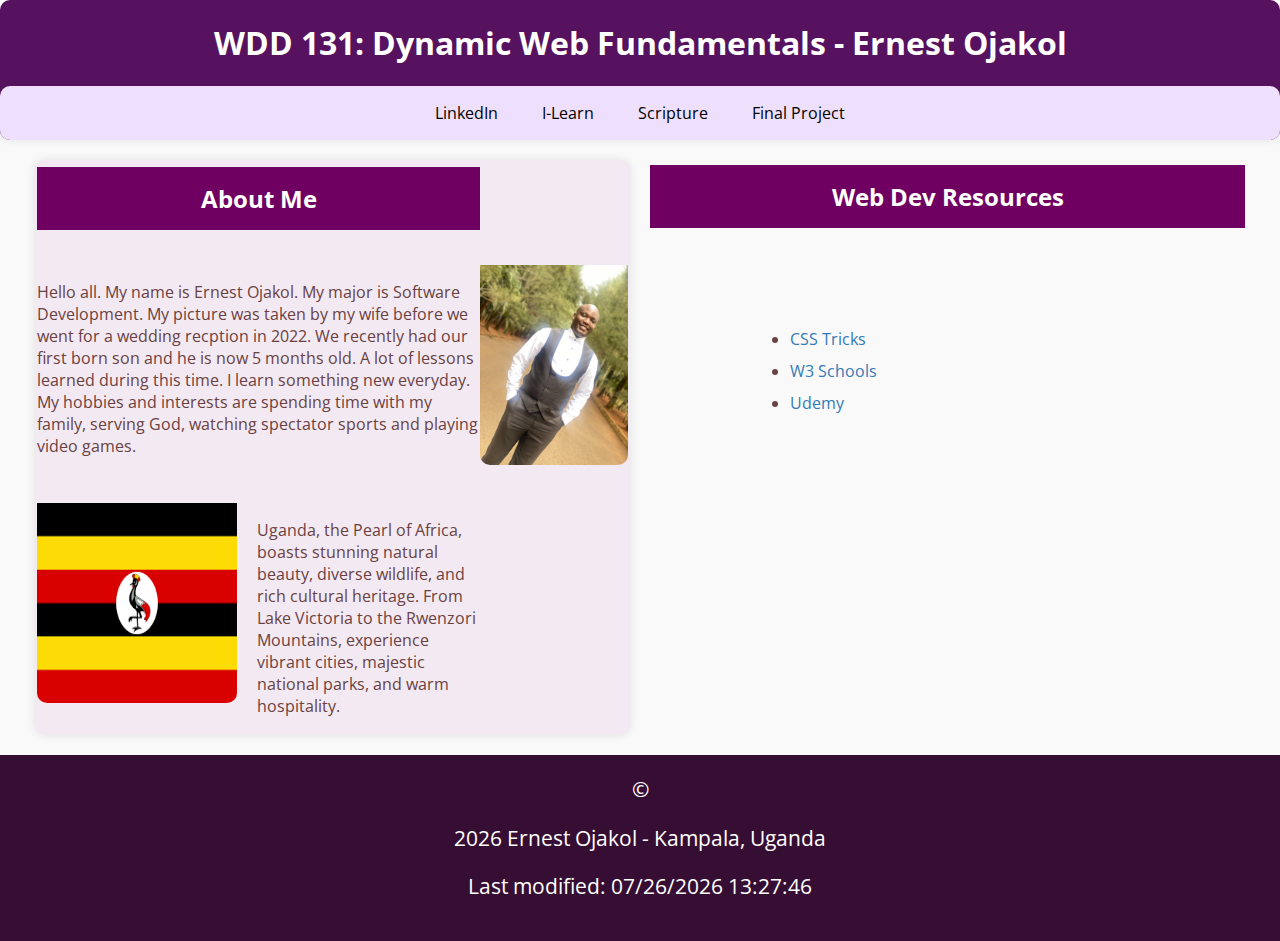
<file: index.html>
<!DOCTYPE html>
<html lang="en">

<head>
    <meta charset="utf-8">
    <meta name="viewport" content="width=device-width,initial-scale=1.0">
    <title>WDD 131 - Dynamic Web Fundamentals - Ernest Ojakol</title>
    <meta name="description" content="WDD 131 - Dynamic Web Fundamentals - Ernest Ojakol - Home Page">
    <meta name="author" content="Ernest Ojakol">
    <link rel="stylesheet" href="styles/base.css">
    <link href="https://fonts.googleapis.com/css2?family=Open+Sans:ital,wght@0,300..800;1,300..800&display=swap"
        rel="stylesheet">
    <script defer src="scripts/getdates.js"></script>
</head>

<body>
    <header>
        <h1>WDD 131: Dynamic Web Fundamentals - Ernest Ojakol</h1>
        <nav>
            <a href="https://www.linkedin.com/in/ernest-ojakol/" target="_blank">LinkedIn</a>
            <a href="https://byui.instructure.com/" target="_blank">I-Learn</a>
            <a href="https://www.churchofjesuschrist.org/study/scriptures/bofm/moro/10?lang=eng&id=p5#p5"
                target="_blank">Scripture</a>
            <a href="#" target="_blank">Final Project</a>
        </nav>
    </header>
    <main>
        <section class="card">
            <h2>About Me</h2>
            <p>Hello all. My name is Ernest Ojakol. My major is Software Development. My picture was taken by my wife
                before we went for a wedding recption in 2022. We recently had our first born son and he is now 5 months
                old. A lot of lessons learned during this time. I learn something new everyday. My hobbies and interests
                are spending time with my family, serving God, watching spectator sports and playing video games.</p>
            <img src="images/ernest.jpeg" alt="Ernest Ojakol">
            <div class="uganda">
                <img src="images/flag.png" alt="Uganda flag">
                <p>Uganda, the Pearl of Africa, boasts stunning natural beauty, diverse wildlife, and rich cultural
                    heritage. From Lake
                    Victoria to the Rwenzori Mountains, experience vibrant cities, majestic national parks, and warm
                    hospitality.</p>
            </div>
        </section>
        <section class="resources">
            <h2>Web Dev Resources</h2>
            <ul>
                <li><a href="https://css-tricks.com/" target="_blank">CSS Tricks</a></li>
                <li><a href="https://www.w3schools.com/" target="_blank">W3 Schools</a></li>
                <li><a href="https://www.udemy.com/courses/development/web-development/" target="_blank">Udemy</a>
                </li>
            </ul>
            <!-- </div> -->
        </section>
    </main>
    <footer>
        &copy;<p></p>
        <p></p>
    </footer>
</body>

</html>
</file>
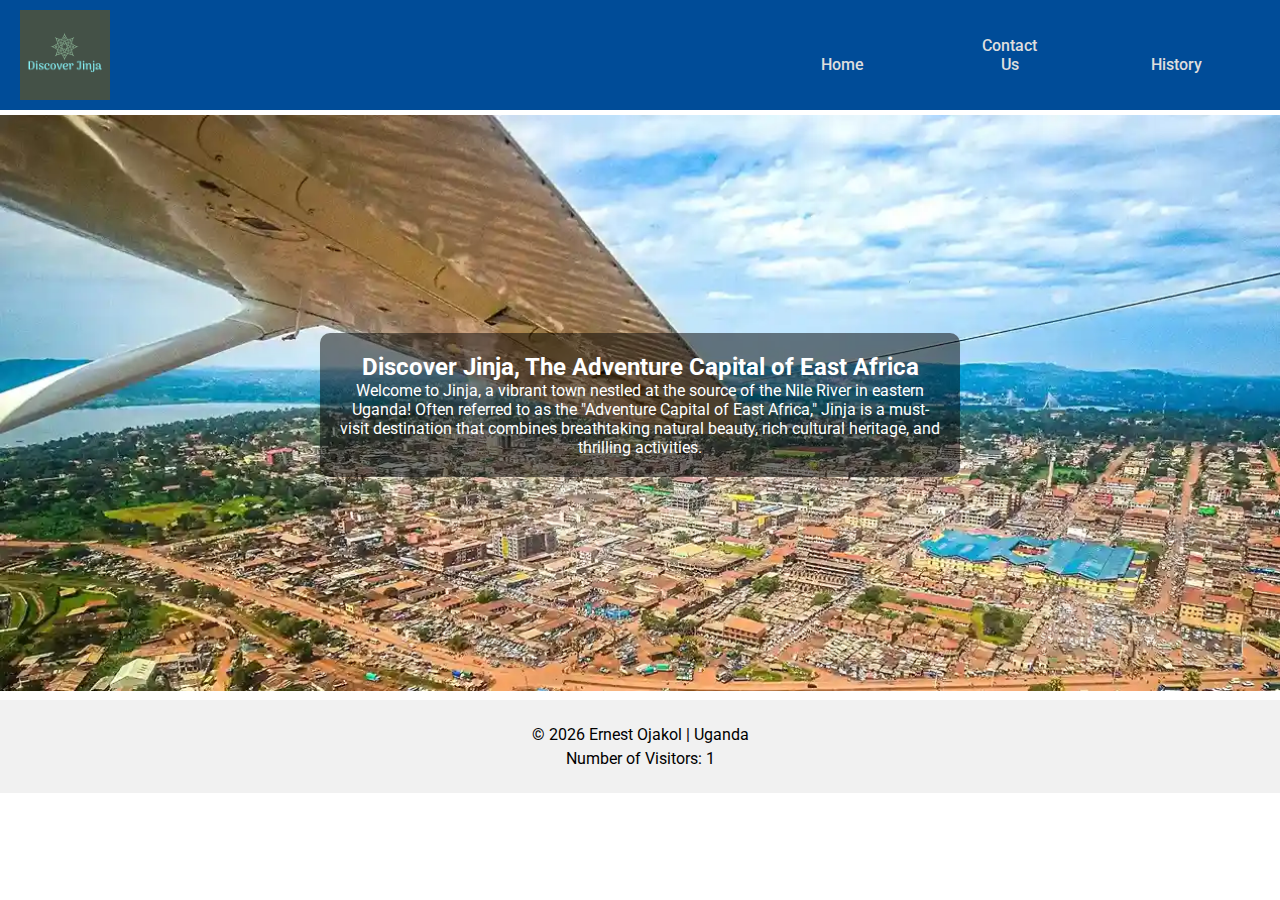
<file: project/index.html>
<!DOCTYPE html>
<html lang="en">

<head>
    <meta charset="utf-8">
    <meta name="viewport" content="width=device-width,initial-scale=1.0">
    <title>Discover Jinja</title>
    <meta name="description" content="Discover Jinja">
    <meta name="author" content="Ernest Ojakol">
    <link rel="stylesheet" href="styles/jinja.css">
    <link rel="stylesheet" href="styles/jinja-large.css">
    <link rel="preconnect" href="https://fonts.googleapis.com">
    <link rel="preconnect" href="https://fonts.gstatic.com" crossorigin>
    <link
        href="https://fonts.googleapis.com/css2?family=Roboto:ital,wght@0,100;0,300;0,400;0,500;0,700;0,900;1,100;1,300;1,400;1,500;1,700;1,900&display=swap"
        rel="stylesheet">
    <script defer src="scripts/jinja.js"></script>
</head>

<body>
    <header>
        <img src="images/logo.png" alt="Discover Jinja">
        <button type="button" id="menu" name="menubutton" class="hamburger">
        </button>
        <nav class="navigation">
            <a href="index.html">Home</a>
            <a href="contact.html">Contact Us</a>
            <a href="history.html">History</a>
        </nav>
    </header>
    <main>
        <div class="hero">
            <picture>
                <source media="(min-width: 1000px)" srcset="images/jinja.webp">
                <source media="(min-width: 500px)" srcset="images/jinja-small.webp">
                <img src="images/jinja.webp" alt="Jinja, Uganda" width="500" height="250" loading="lazy">
            </picture>
            <div class="hero-text">
                <h2>Discover Jinja, The Adventure Capital of East Africa</h2>
                <p>Welcome to Jinja, a vibrant town nestled at the source of the Nile River in eastern Uganda! Often
                    referred to as the
                    "Adventure Capital of East Africa," Jinja is a must-visit destination that combines breathtaking
                    natural
                    beauty, rich
                    cultural heritage, and thrilling activities.</p>
            </div>
        </div>
    </main>
    <footer>
        <p>&copy; <span id="currentYear"></span> Ernest Ojakol | Uganda</p>
        <p>Number of Visitors: <span id="visitorCount"></span></p>
    </footer>
</body>

</html>
</file>
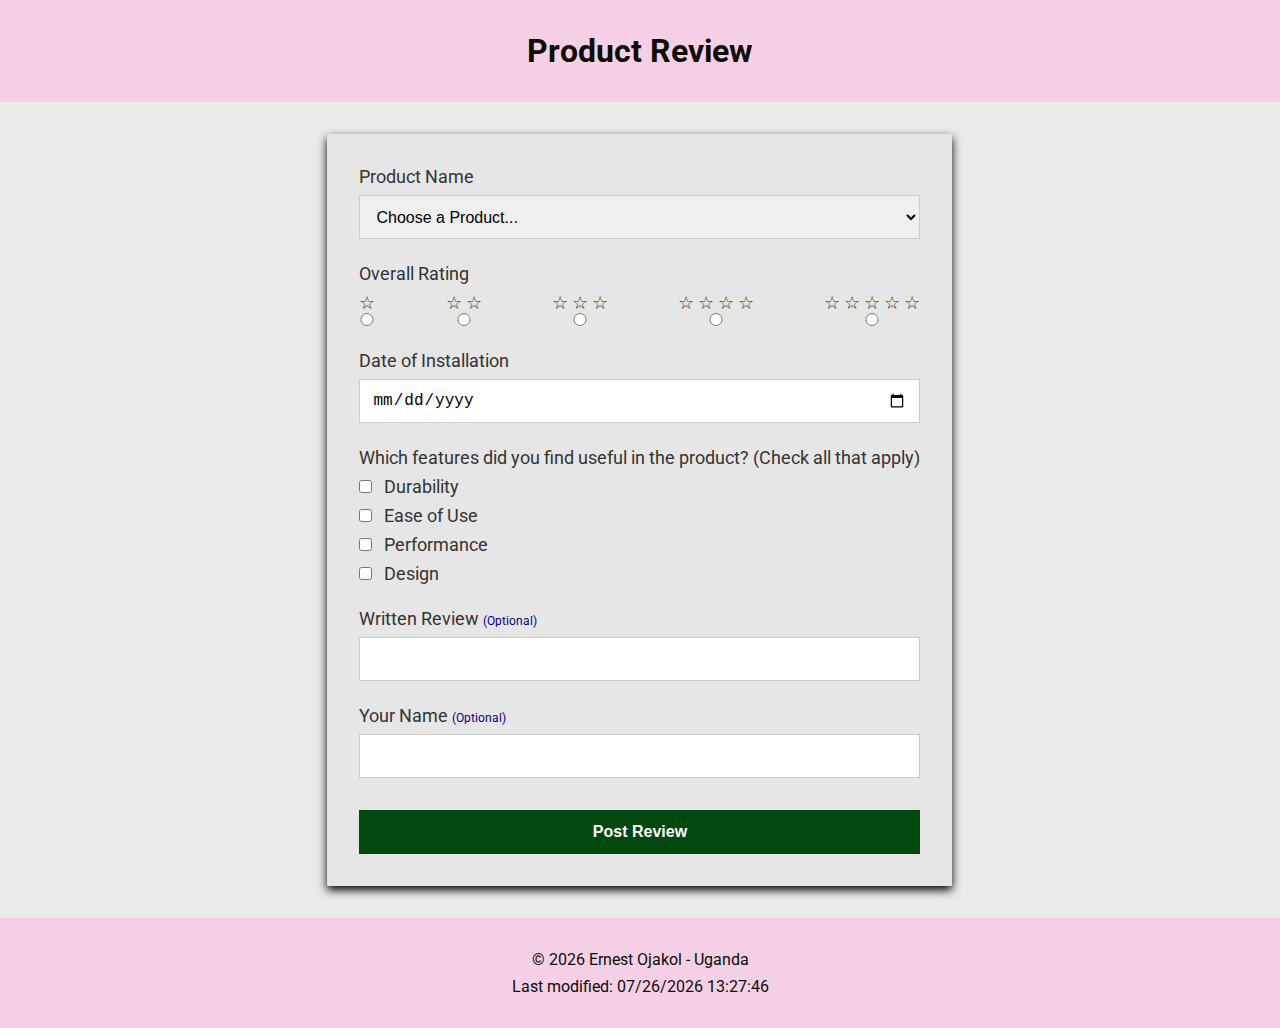
<file: form.html>
<!DOCTYPE html>
<html lang="en">

<head>
    <meta charset="UTF-8">
    <meta name="viewport" content="width=device-width, initial-scale=1.0">
    <meta name="author" content="Ernest Ojakol">
    <meta name="description" content="Contact form">
    <title>Form - WDD 131 - Ernest Ojakol</title>
    <link rel="preconnect" href="https://fonts.googleapis.com">
    <link rel="preconnect" href="https://fonts.gstatic.com" crossorigin>
    <link
        href="https://fonts.googleapis.com/css2?family=Roboto:ital,wght@0,100;0,300;0,400;0,500;0,700;0,900;1,100;1,300;1,400;1,500;1,700;1,900&display=swap"
        rel="stylesheet">
    <link rel="stylesheet" href="styles/form.css">
    <script src="scripts/form.js" defer></script>
</head>

<body>
    <header>
        <h1>Product Review</h1>
    </header>

    <form method="get" action="review.html">
        <div class="product-container">
            <label for="productname">Product Name
                <select name="productname" id="productname">
                    <option value="" disabled selected>Choose a Product...</option>
                </select>
            </label>
        </div>

        <div class="rating-container">
            <h2>Overall Rating</h2>
            <div class="rating">
                <label for="onestar"><input type="radio" name="rating" value="onestar" id="onestar"
                        required>&star;</label>
                <label for="twostar"><input type="radio" name="rating" value="twostar" id="twostar" required>&star;
                    &star;</label>
                <label for="threestar"><input type="radio" name="rating" value="threestar" id="threestar"
                        required>&star; &star;
                    &star;</label>
                <label for="fourstar"><input type="radio" name="rating" value="fourstar" id="fourstar" required>&star;
                    &star;
                    &star; &star;</label>
                <label for="fivestar"><input type="radio" name="rating" value="fivestar" id="fivestar" required>&star;
                    &star;
                    &star; &star; &star;</label>
            </div>
        </div>

        <div class="date-container">
            <label for="date">Date of Installation <input type="date" name="date" id="date" required></label>
        </div>

        <div class="features-container">
            <h2>Which features did you find useful in the product? (Check all that apply)</h2>
            <div class="features">
                <label><input type="checkbox" name="durability" value="yes" id="durability">Durability</label>
                <label><input type="checkbox" name="ease" value="yes" id="ease">Ease of Use</label>
                <label><input type="checkbox" name="performance" value="yes" id="performance">Performance</label>
                <label><input type="checkbox" name="design" value="yes" id="design">Design</label>
            </div>
        </div>

        <div class="written-container">
            <label for="writtenreview">Written Review <span>(Optional)</span> <textarea name="writtenreview"
                    id="writtenreview"></textarea></label>
        </div>

        <div class="name-container">
            <label for="yourname">Your Name <span>(Optional)</span> <input type="text" name="yourname"
                    id="yourname"></label>
        </div>

        <input type="submit" value="Post Review">

    </form>

    <footer>
        <p><span id="currentyear"></span> Ernest Ojakol - Uganda</p>
        <p>Last modified: <span id="lastModified"></span></p>
    </footer>

</body>

</html>
</file>
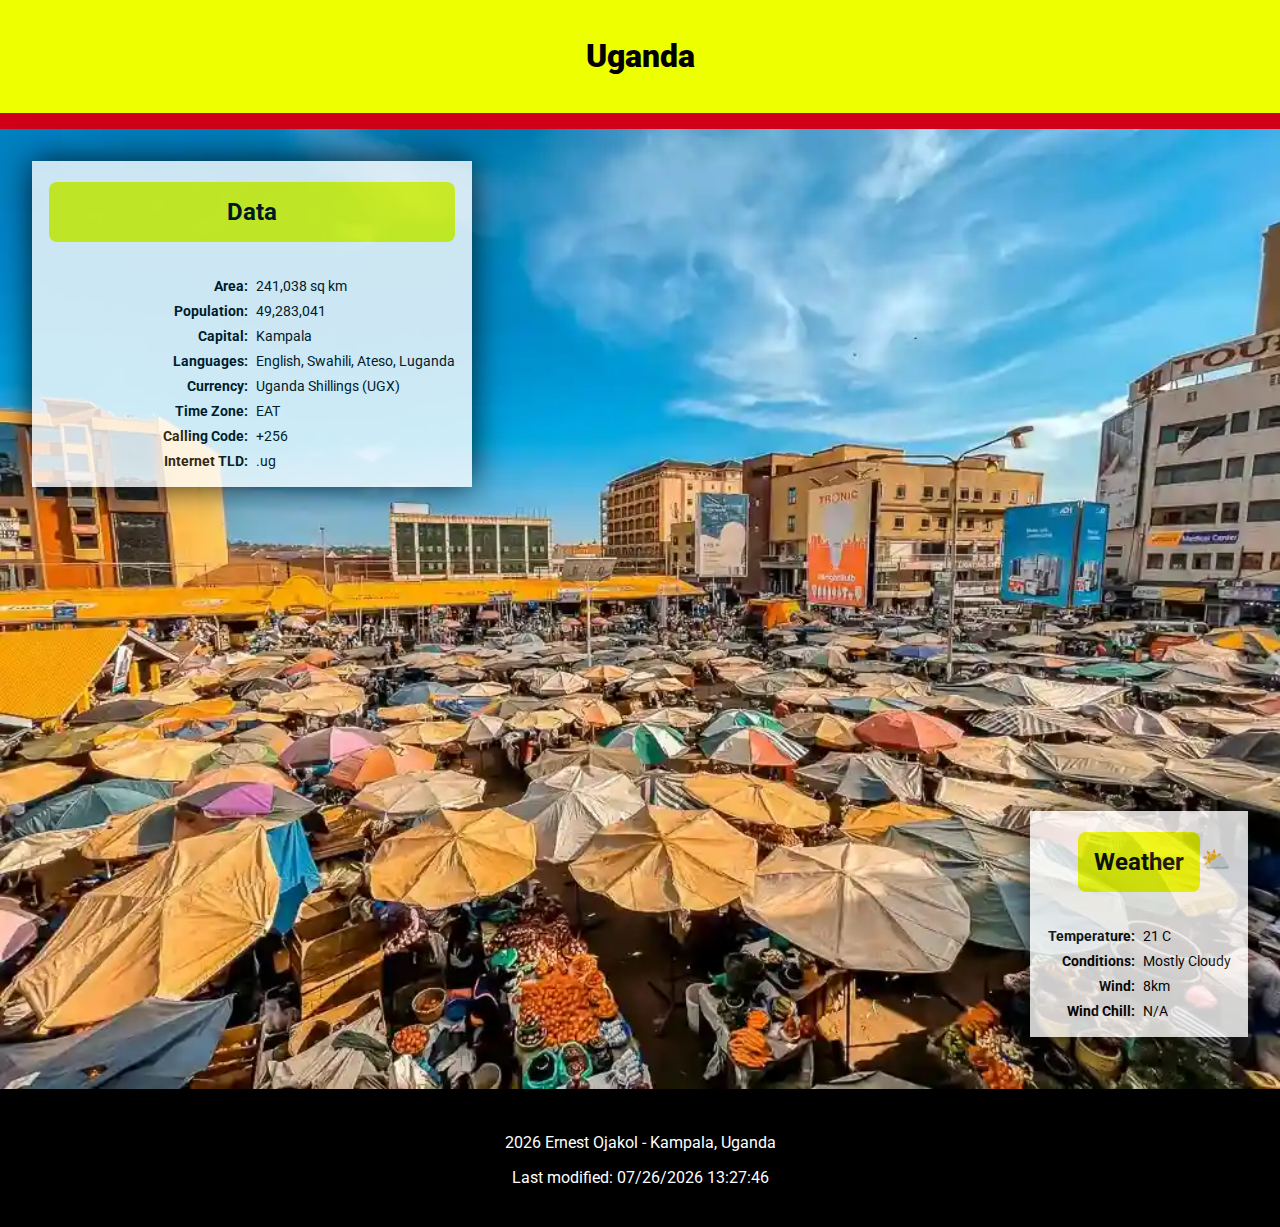
<file: place.html>
<!DOCTYPE html>
<html lang="en">

<head>
    <meta charset="UTF-8">
    <meta name="viewport" content="width=device-width, initial-scale=1.0">
    <meta name="description" content="Uganda Home">
    <meta name="author" content="Ernest Ojakol">
    <title>Uganda, Gifted By Nature</title>
    <link rel="stylesheet" href="styles/uganda.css">
    <link rel="stylesheet" href="styles/uganda-large.css">
    <script src="scripts/getdates.js" defer></script>
    <script src="scripts/windchill.js" defer></script>
    <link rel="preconnect" href="https://fonts.googleapis.com">
    <link rel="preconnect" href="https://fonts.gstatic.com" crossorigin>
    <link
        href="https://fonts.googleapis.com/css2?family=Roboto:ital,wght@0,100;0,300;0,400;0,500;0,700;0,900;1,100;1,300;1,400;1,500;1,700;1,900&display=swap"
        rel="stylesheet">
</head>

<body>
    <header>
        <h1>Uganda</h1>
    </header>
    <aside></aside>
    <main>
        <div class="hero">
            <picture>
                <source media="(min-width: 1000px)" srcset="images/Kampala.webp">
                <source media="(min-width: 750px)" srcset="images/Night_kla.webp">
                <img src="images/Kampala.webp" alt="Independence Monument Kampala">
            </picture>
        </div>

        <section class="card data">
            <h2>Data</h2>
            <div class="col-2">
                <span class="label">Area:</span>
                <span class="value">241,038 sq km</span>
                <span class="label">Population:</span>
                <span class="value">49,283,041</span>
                <span class="label">Capital:</span>
                <span class="value">Kampala</span>
                <span class="label">Languages:</span>
                <span class="value">English, Swahili, Ateso, Luganda</span>
                <span class="label">Currency:</span>
                <span class="value">Uganda Shillings (UGX)</span>
                <span class="label">Time Zone:</span>
                <span class="value">EAT</span>
                <span class="label">Calling Code:</span>
                <span class="value">+256</span>
                <span class="label">Internet TLD:</span>
                <span class="value">.ug</span>
            </div>
        </section>

        <section class="card weather">
            <h2>Weather</h2>
            <img src="images/weather.svg" alt="weather icon">
            <div class="col-2">
                <span class="label">Temperature:</span>
                <span class="value">21 C</span>
                <span class="label">Conditions:</span>
                <span class="value">Mostly Cloudy</span>
                <span class="label">Wind:</span>
                <span class="value">8km</span>
                <span class="label">Wind Chill:</span>
                <span class="value" id="windy"></span>
            </div>
        </section>
    </main>

    <footer>
        <p>© <span id="currentYear"></span> Ernest Ojakol | Uganda</p>
        <p>Last Modification: <span id="lastModified"></span></p>
    </footer>
</body>

</html>
</file>
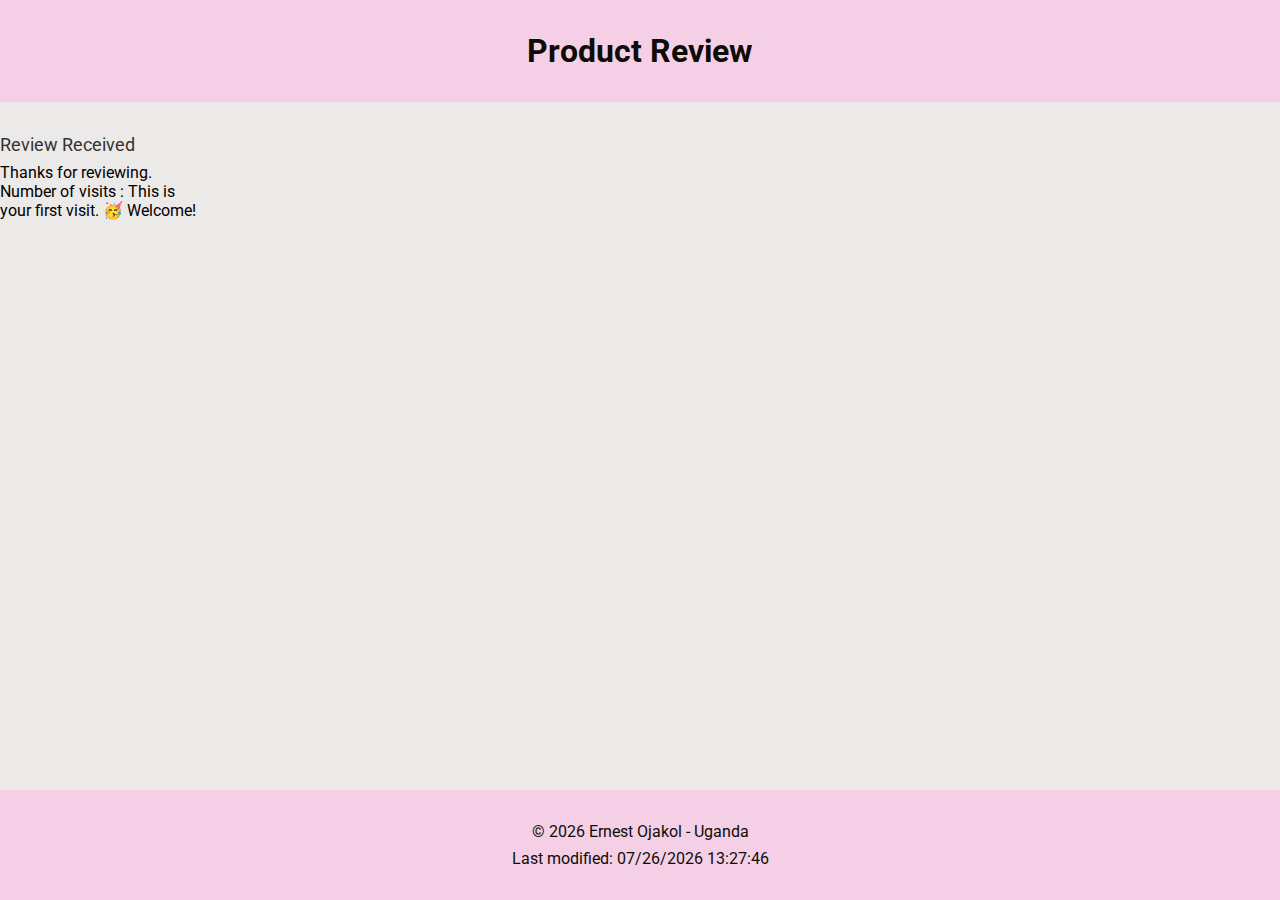
<file: review.html>
<!DOCTYPE html>
<html lang="en">

<head>
    <meta charset="UTF-8">
    <meta name="viewport" content="width=device-width, initial-scale=1.0">
    <meta name="author" content="Ernest Ojakol">
    <meta name="description" content="Product Review form">
    <title>Form - WDD 131 - Ernest Ojakol</title>
    <link rel="preconnect" href="https://fonts.googleapis.com">
    <link rel="preconnect" href="https://fonts.gstatic.com" crossorigin>
    <link
        href="https://fonts.googleapis.com/css2?family=Roboto:ital,wght@0,100;0,300;0,400;0,500;0,700;0,900;1,100;1,300;1,400;1,500;1,700;1,900&display=swap"
        rel="stylesheet">
    <link rel="stylesheet" href="styles/form.css">
    <script src="scripts/formfeedback.js" defer></script>
</head>

<body>
    <header>
        <h1>Product Review</h1>
    </header>

    <div class="feedback">
        <h2>Review Received</h2>
        <p>Thanks for reviewing.</p>

        <p>Number of visits : <span class="visits"></span></p>
    </div>
    <footer>
        <p><span id="currentyear"></span> Ernest Ojakol - Uganda</p>
        <p>Last modified: <span id="lastModified"></span></p>
    </footer>

</body>

</html>
</file>
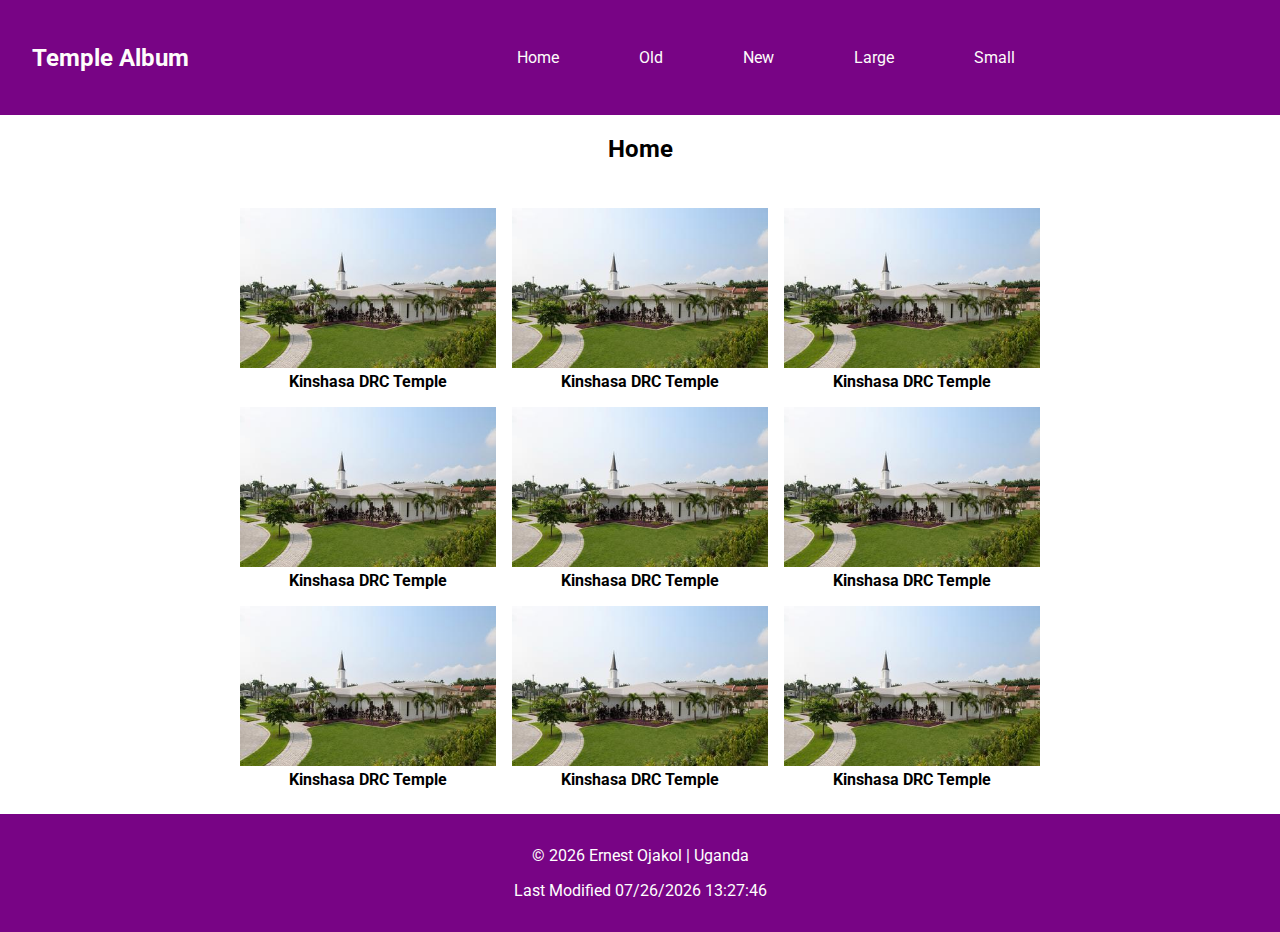
<file: temples.html>
<!DOCTYPE html>
<html lang="en">

<head>
    <meta charset="utf-8">
    <meta name="viewport" content="width=device-width,initial-scale=1.0">
    <title>Temple Album</title>
    <meta name="description" content="Temple Album">
    <meta name="author" content="Ernest Ojakol">
    <link rel="stylesheet" href="styles/temples.css">
    <link rel="stylesheet" href="styles/temples-large.css">
    <link rel="preconnect" href="https://fonts.googleapis.com">
    <link rel="preconnect" href="https://fonts.gstatic.com" crossorigin>
    <link
        href="https://fonts.googleapis.com/css2?family=Roboto:ital,wght@0,100;0,300;0,400;0,500;0,700;0,900;1,100;1,300;1,400;1,500;1,700;1,900&display=swap"
        rel="stylesheet">
    <script defer src="scripts/temples.js"></script>
</head>

<body>
    <header>
        <h1>Temple Album</h1>
        <button type="button" id="menu" name="menubutton"></button>
        <nav class="navigation">
            <a href="" target="_blank">Home</a>
            <a href="" target="_blank">Old</a>
            <a href="" target="_blank">New</a>
            <a href="" target="_blank">Large</a>
            <a href="" target="_blank">Small</a>
        </nav>
    </header>
    <main>
        <h2>Home</h2>
        <div class="container">
            <figure>
                <img src="images/congo-temple.jpg" alt="DRC Kinshasa Temple">
                <figcaption>Kinshasa DRC Temple</figcaption>
            </figure>
            <figure>
                <img src="images/congo-temple.jpg" alt="DRC Kinshasa Temple">
                <figcaption>Kinshasa DRC Temple</figcaption>
            </figure>
            <figure>
                <img src="images/congo-temple.jpg" alt="DRC Kinshasa Temple">
                <figcaption>Kinshasa DRC Temple</figcaption>
            </figure>
            <figure>
                <img src="images/congo-temple.jpg" alt="DRC Kinshasa Temple">
                <figcaption>Kinshasa DRC Temple</figcaption>
            </figure>
            <figure>
                <img src="images/congo-temple.jpg" alt="DRC Kinshasa Temple">
                <figcaption>Kinshasa DRC Temple</figcaption>
            </figure>
            <figure>
                <img src="images/congo-temple.jpg" alt="DRC Kinshasa Temple">
                <figcaption>Kinshasa DRC Temple</figcaption>
            </figure>
            <figure>
                <img src="images/congo-temple.jpg" alt="DRC Kinshasa Temple">
                <figcaption>Kinshasa DRC Temple</figcaption>
            </figure>
            <figure>
                <img src="images/congo-temple.jpg" alt="DRC Kinshasa Temple">
                <figcaption>Kinshasa DRC Temple</figcaption>
            </figure>
            <figure>
                <img src="images/congo-temple.jpg" alt="DRC Kinshasa Temple">
                <figcaption>Kinshasa DRC Temple</figcaption>
            </figure>
        </div>

    </main>
    <footer>
        <p>&copy; <span id="currentYear"></span> Ernest Ojakol | Uganda</p>
        <p>Last Modified <span id="lastModified"></span></p>
    </footer>
</body>

</html>
</file>
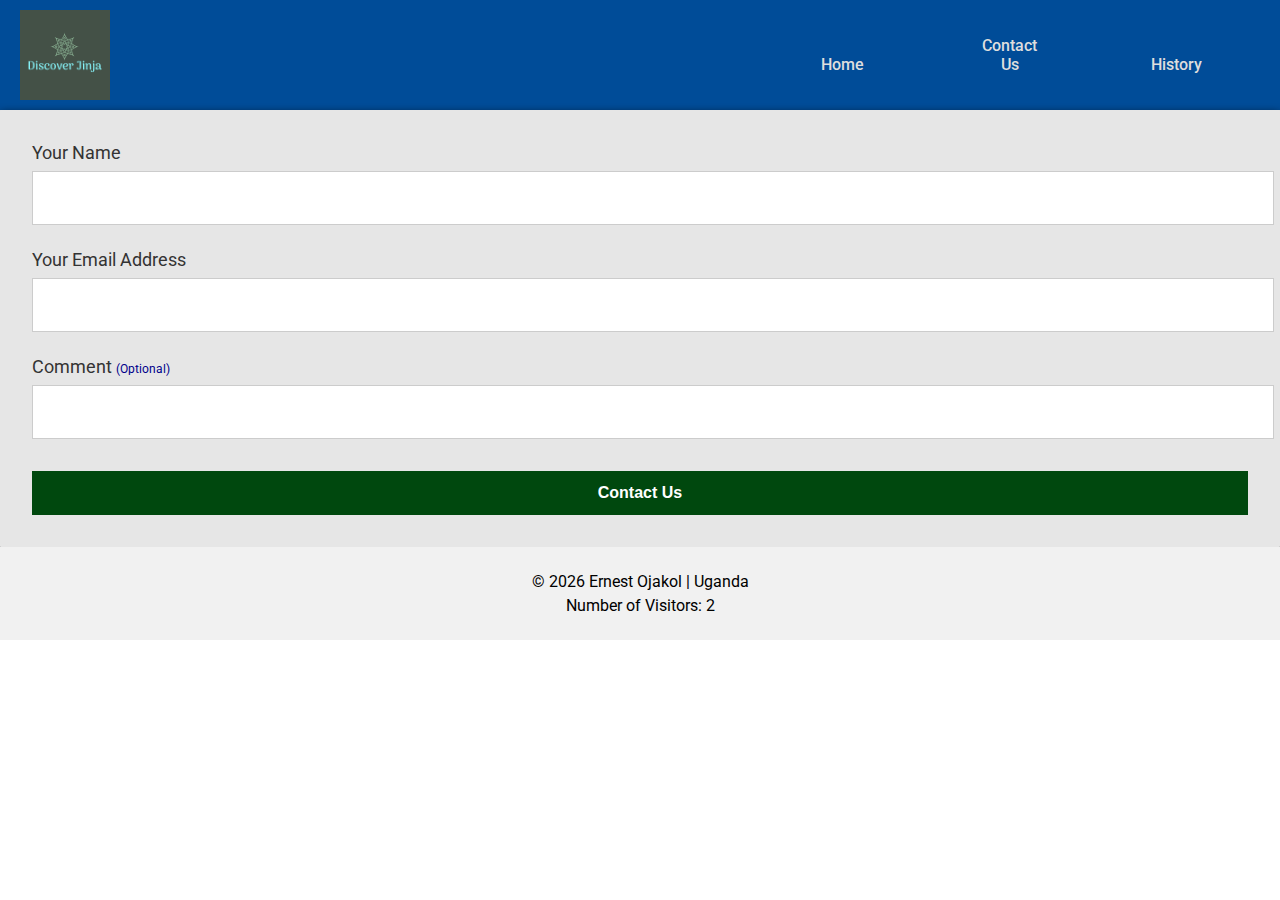
<file: project/contact.html>
<!DOCTYPE html>
<html lang="en">

<head>
    <meta charset="utf-8">
    <meta name="viewport" content="width=device-width,initial-scale=1.0">
    <title>Contact Us</title>
    <meta name="description" content="Discover Jinja">
    <meta name="author" content="Ernest Ojakol">
    <link rel="stylesheet" href="styles/jinja.css">
    <link rel="stylesheet" href="styles/jinja-large.css">
    <link rel="preconnect" href="https://fonts.googleapis.com">
    <link rel="preconnect" href="https://fonts.gstatic.com" crossorigin>
    <link
        href="https://fonts.googleapis.com/css2?family=Roboto:ital,wght@0,100;0,300;0,400;0,500;0,700;0,900;1,100;1,300;1,400;1,500;1,700;1,900&display=swap"
        rel="stylesheet">
    <script defer src="scripts/jinja.js"></script>
</head>

<body>
    <header>
        <img src="images/logo.png" alt="Discover Jinja">
        <button type="button" id="menu" name="menubutton" class="hamburger">
        </button>
        <nav class="navigation">
            <a href="index.html">Home</a>
            <a href="contact.html">Contact Us</a>
            <a href="history.html">History</a>
        </nav>
    </header>
    <main>
        <form method="get" action="response.html">
            <div class="name-container">
                <label for="yourname">Your Name <span></span> <input type="text" name="yourname" id="yourname"
                        required></label>
            </div>
            <div class="name-container">
                <label for="yourname">Your Email Address <span></span> <input type="email" name="youremail"
                        id="youremail" required></label>
            </div>
            <div class="name-container">
                <label for="yourname">Comment <span>(Optional)</span> <textarea name="comment"
                        id="comment"></textarea></label>
            </div>
            <input type="submit" value="Contact Us">

        </form>
    </main>
    <footer>
        <p>&copy; <span id="currentYear"></span> Ernest Ojakol | Uganda</p>
        <p>Number of Visitors: <span id="visitorCount"></span></p>
    </footer>
</body>

</html>
</file>
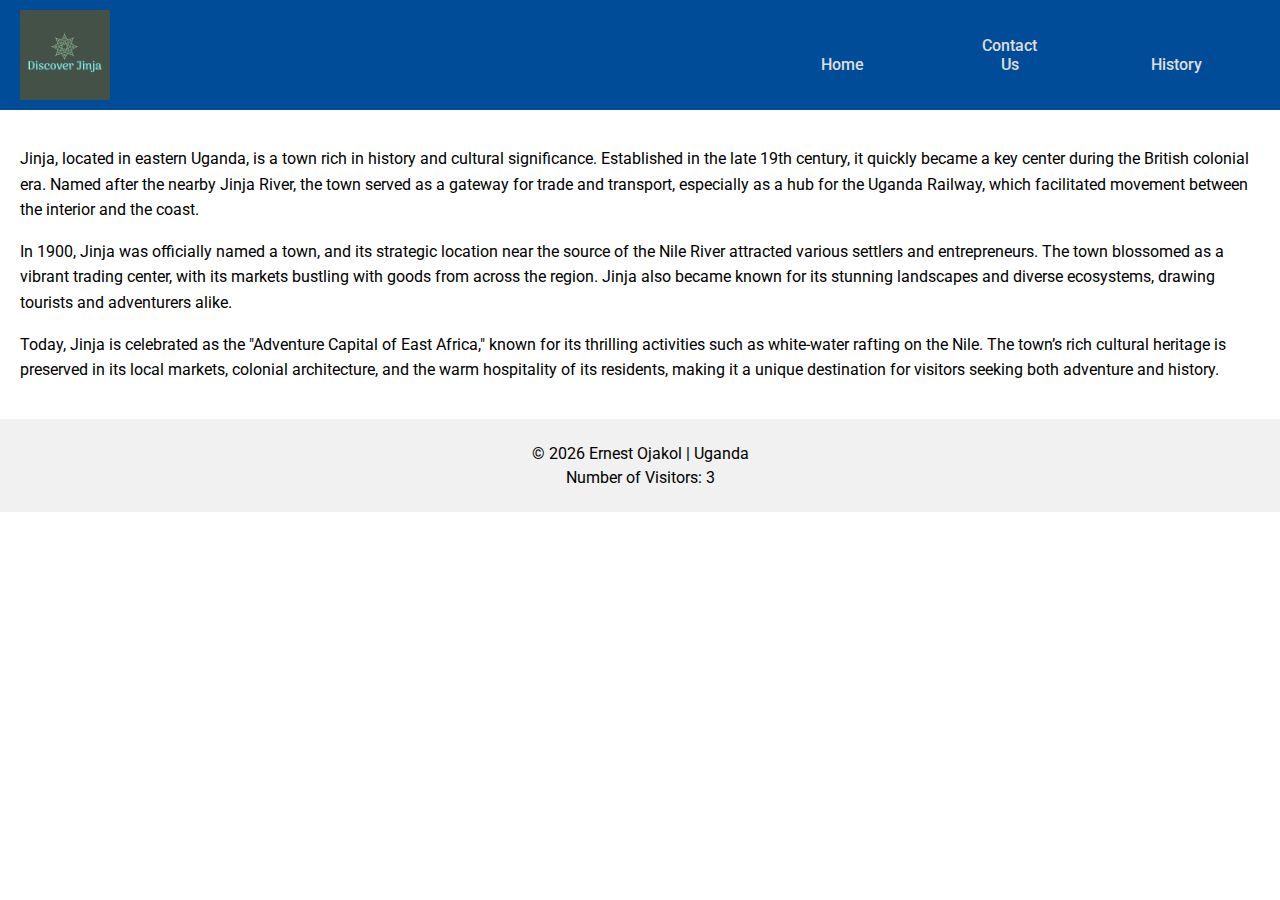
<file: project/history.html>
<!DOCTYPE html>
<html lang="en">

<head>
    <meta charset="utf-8">
    <meta name="viewport" content="width=device-width,initial-scale=1.0">
    <title>History of Jinja</title>
    <meta name="description" content="Discover Jinja">
    <meta name="author" content="Ernest Ojakol">
    <link rel="stylesheet" href="styles/jinja.css">
    <link rel="stylesheet" href="styles/jinja-large.css">
    <link rel="preconnect" href="https://fonts.googleapis.com">
    <link rel="preconnect" href="https://fonts.gstatic.com" crossorigin>
    <link
        href="https://fonts.googleapis.com/css2?family=Roboto:ital,wght@0,100;0,300;0,400;0,500;0,700;0,900;1,100;1,300;1,400;1,500;1,700;1,900&display=swap"
        rel="stylesheet">
    <script defer src="scripts/jinja.js"></script>
</head>

<body>
    <header>
        <img src="images/logo.png" alt="Discover Jinja">
        <button type="button" id="menu" name="menubutton" class="hamburger">
        </button>
        <nav class="navigation">
            <a href="index.html">Home</a>
            <a href="contact.html">Contact Us</a>
            <a href="history.html">History</a>
        </nav>
    </header>
    <main>
        <section>
            <p>Jinja, located in eastern Uganda, is a town rich in history and cultural significance. Established in the
                late
                19th century, it quickly became a key center during the British colonial era. Named after the nearby
                Jinja
                River, the town served as a gateway for trade and transport, especially as a hub for the Uganda Railway,
                which
                facilitated movement between the interior and the coast.</p>

            <p>In 1900, Jinja was officially named a town, and its strategic location near the source of the Nile River
                attracted various settlers and entrepreneurs. The town blossomed as a vibrant trading center, with its
                markets
                bustling with goods from across the region. Jinja also became known for its stunning landscapes and
                diverse
                ecosystems, drawing tourists and adventurers alike.</p>

            <p>Today, Jinja is celebrated as the "Adventure Capital of East Africa," known for its thrilling activities
                such as
                white-water rafting on the Nile. The town’s rich cultural heritage is preserved in its local markets,
                colonial
                architecture, and the warm hospitality of its residents, making it a unique destination for visitors
                seeking
                both adventure and history.</p>
        </section>
    </main>
    <footer>
        <p>&copy; <span id="currentYear"></span> Ernest Ojakol | Uganda</p>
        <p>Number of Visitors: <span id="visitorCount"></span></p>
    </footer>
</body>

</html>
</file>
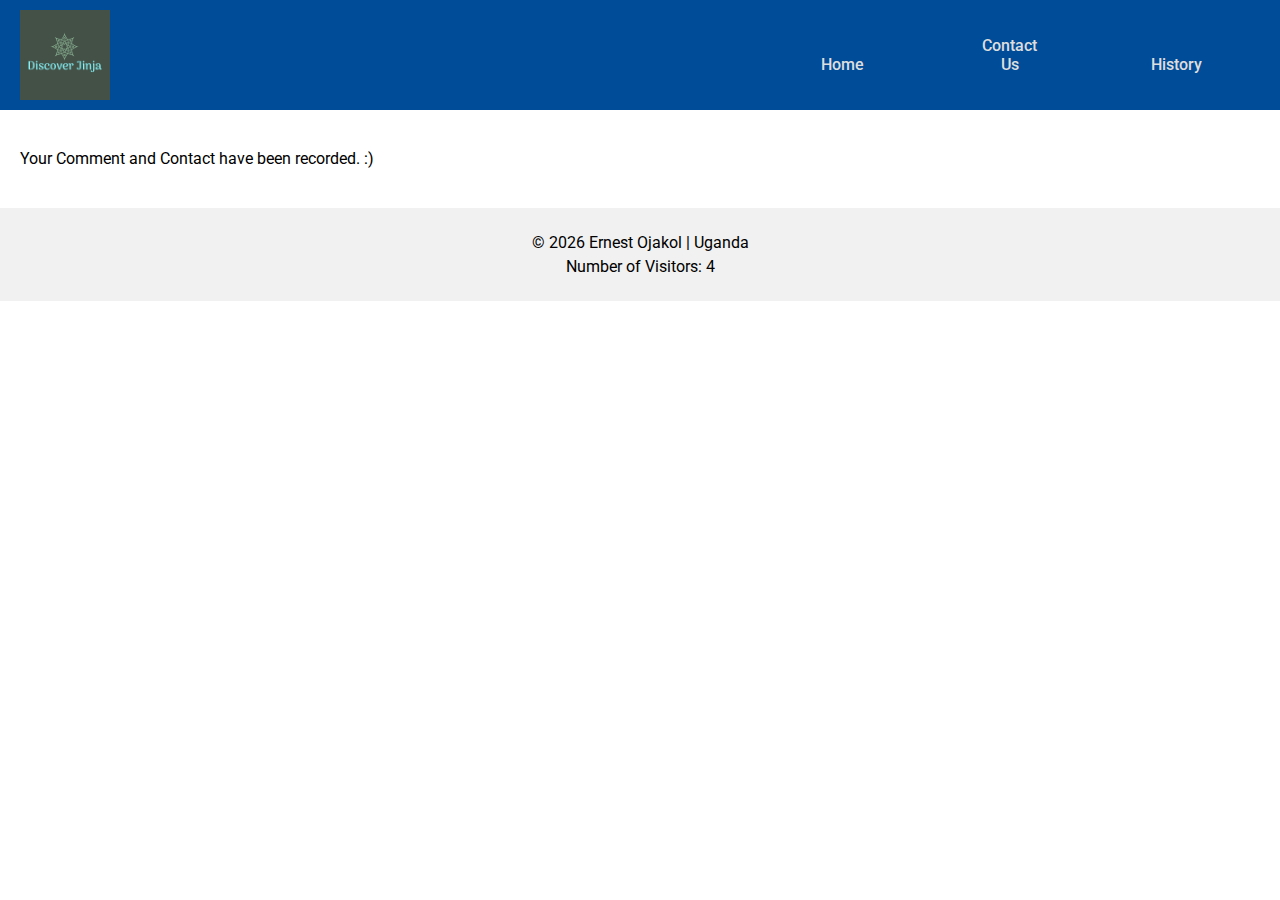
<file: project/response.html>
<!DOCTYPE html>
<html lang="en">

<head>
    <meta charset="utf-8">
    <meta name="viewport" content="width=device-width,initial-scale=1.0">
    <title>History of Jinja</title>
    <meta name="description" content="Discover Jinja">
    <meta name="author" content="Ernest Ojakol">
    <link rel="stylesheet" href="styles/jinja.css">
    <link rel="stylesheet" href="styles/jinja-large.css">
    <link rel="preconnect" href="https://fonts.googleapis.com">
    <link rel="preconnect" href="https://fonts.gstatic.com" crossorigin>
    <link
        href="https://fonts.googleapis.com/css2?family=Roboto:ital,wght@0,100;0,300;0,400;0,500;0,700;0,900;1,100;1,300;1,400;1,500;1,700;1,900&display=swap"
        rel="stylesheet">
    <script defer src="scripts/jinja.js"></script>
</head>

<body>
    <header>
        <img src="images/logo.png" alt="Discover Jinja">
        <button type="button" id="menu" name="menubutton" class="hamburger">
        </button>
        <nav class="navigation">
            <a href="index.html">Home</a>
            <a href="contact.html">Contact Us</a>
            <a href="history.html">History</a>
        </nav>
    </header>
    <main>
        <section>
            <p>Your Comment and Contact have been recorded. :)</p>

        </section>
    </main>
    <footer>
        <p>&copy; <span id="currentYear"></span> Ernest Ojakol | Uganda</p>
        <p>Number of Visitors: <span id="visitorCount"></span></p>
    </footer>
</body>

</html>
</file>
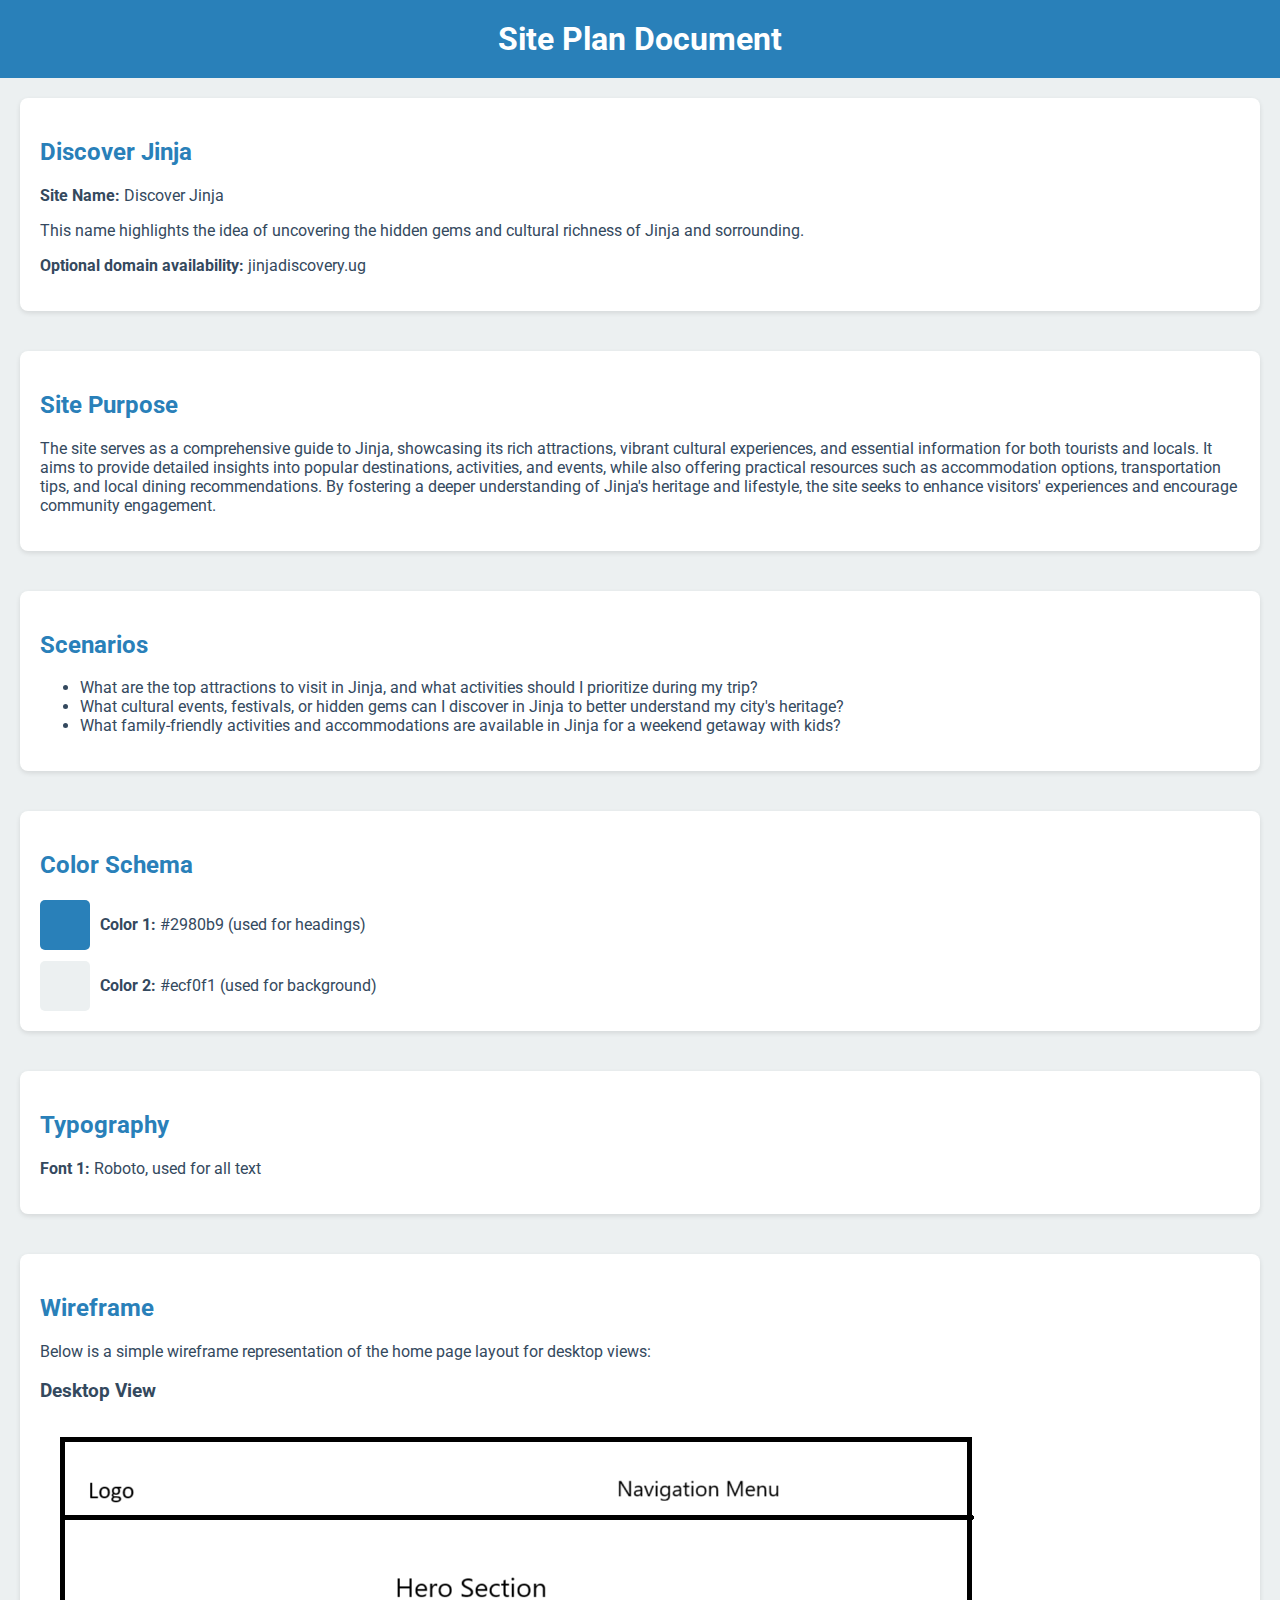
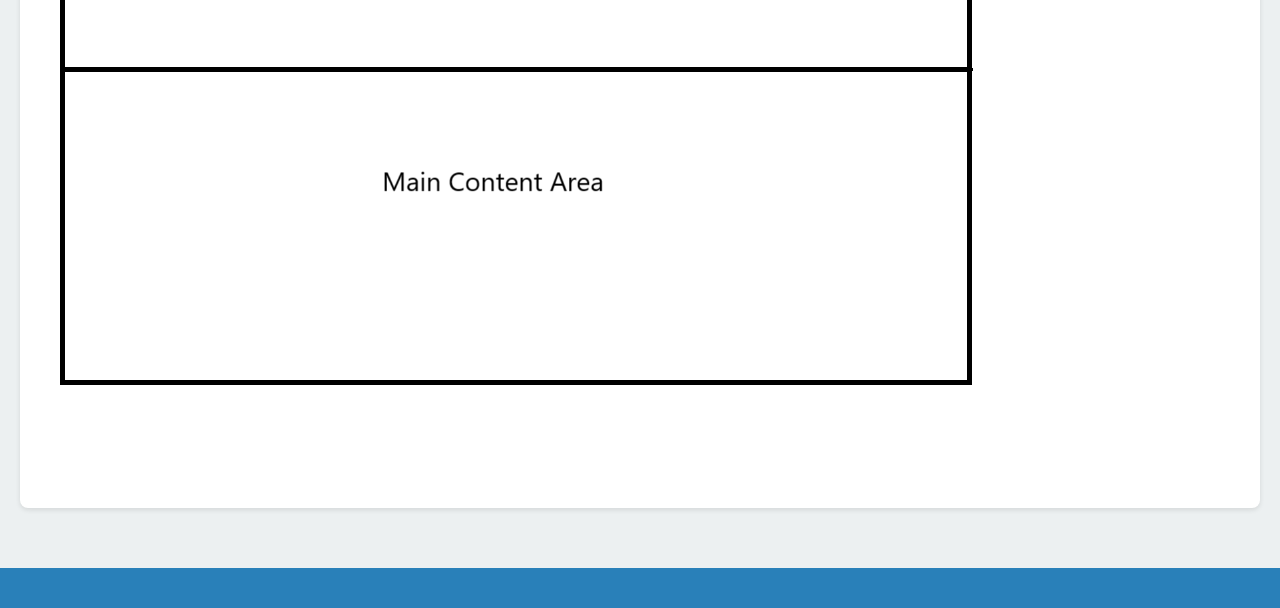
<file: project/siteplan.html>
<!DOCTYPE html>
<html lang="en">

<head>
    <meta charset="utf-8">
    <meta name="viewport" content="width=device-width,initial-scale=1.0">
    <title>Site Plan Document</title>
    <meta name="description" content="Project Site Plan">
    <meta name="author" content="Ernest Ojakol">
    <link rel="stylesheet" href="styles/styles.css">
    <link rel="preconnect" href="https://fonts.googleapis.com">
    <link rel="preconnect" href="https://fonts.gstatic.com" crossorigin>
    <link
        href="https://fonts.googleapis.com/css2?family=Roboto:ital,wght@0,100;0,300;0,400;0,500;0,700;0,900;1,100;1,300;1,400;1,500;1,700;1,900&display=swap"
        rel="stylesheet">
</head>

<body>
    <header>
        <h1>Site Plan Document</h1>
    </header>
    <main>
        <section>
            <h2>Discover Jinja</h2>
            <p><strong>Site Name:</strong> Discover Jinja</p>
            <p>This name highlights the idea of uncovering the hidden gems and cultural richness of Jinja and
                sorrounding.</p>
            <p><strong>Optional domain availability:</strong> jinjadiscovery.ug</p>
        </section>
        <section>
            <h2>Site Purpose</h2>
            <p>The site serves as a comprehensive guide to Jinja, showcasing its rich attractions, vibrant cultural
                experiences, and
                essential information for both tourists and locals. It aims to provide detailed insights into popular
                destinations,
                activities, and events, while also offering practical resources such as accommodation options,
                transportation tips, and
                local dining recommendations. By fostering a deeper understanding of Jinja's heritage and lifestyle, the
                site seeks to
                enhance visitors' experiences and encourage community engagement.</p>
        </section>
        <section>
            <h2>Scenarios</h2>
            <ul>
                <li>What are the top attractions to visit in Jinja, and what activities should I prioritize during my
                    trip?</li>
                <li>What cultural events, festivals, or hidden gems can I discover in Jinja to better understand my
                    city's heritage?</li>
                <li>What family-friendly activities and accommodations are available in Jinja for a weekend getaway with
                    kids?</li>
            </ul>
        </section>
        <section>
            <h2>Color Schema</h2>
            <div class="color-scheme">
                <div class="color-box" style="background-color: #2980b9;"></div>
                <p><strong>Color 1:</strong> #2980b9 (used for headings)</p>
            </div>
            <div class="color-scheme">
                <div class="color-box" style="background-color: #ecf0f1;"></div>
                <p><strong>Color 2:</strong> #ecf0f1 (used for background)</p>
            </div>
        </section>
        <section>
            <h2>Typography</h2>
            <div class="font-sample">
                <p><strong>Font 1:</strong> Roboto, used for all text</p>
            </div>
        </section>
        <section>
            <h2>Wireframe</h2>
            <p>Below is a simple wireframe representation of the home page layout for desktop views:</p>
            <h3>Desktop View</h3>
            <p><img src="images/WireFrame.png" alt="Wireframe"></p>
        </section>

    </main>
    <footer>
    </footer>
</body>

</html>
</file>
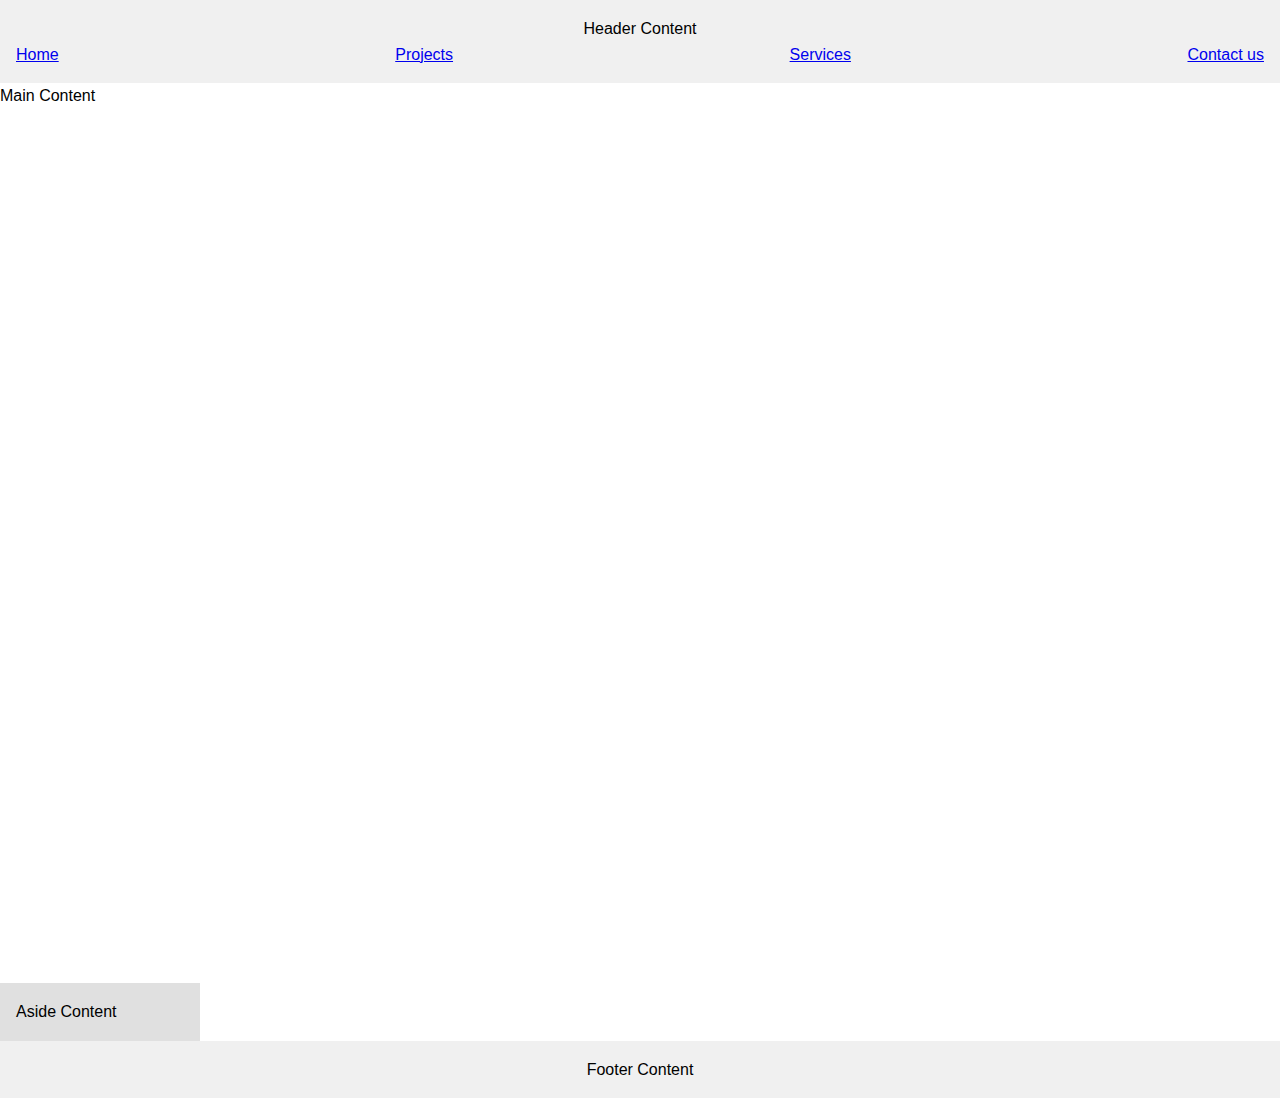
<file: week01/basic-layout.html>
<!DOCTYPE html>
<html lang="en">

<head>
    <meta charset="utf-8">
    <meta name="viewport" content="width=device-width,initial-scale=1.0">
    <title>Ernest Ojakol | WDD 131</title>
    <meta name="description" content="#">
    <meta name="author" content="Ernest Ojakol">
    <link rel="stylesheet" href="styles/layout.css">
</head>

<body>
    <header>
        <p>Header Content</p>
        <nav>
            <a href="#">Home</a>
            <a href="#">Projects</a>
            <a href="#">Services</a>
            <a href="#">Contact us</a>
        </nav>
    </header>
    <main>
        <p>Main Content</p>
    </main>
    <aside>
        <p>Aside Content</p>
    </aside>
    <footer>
        <p>Footer Content</p>
    </footer>
</body>

</html>
</file>
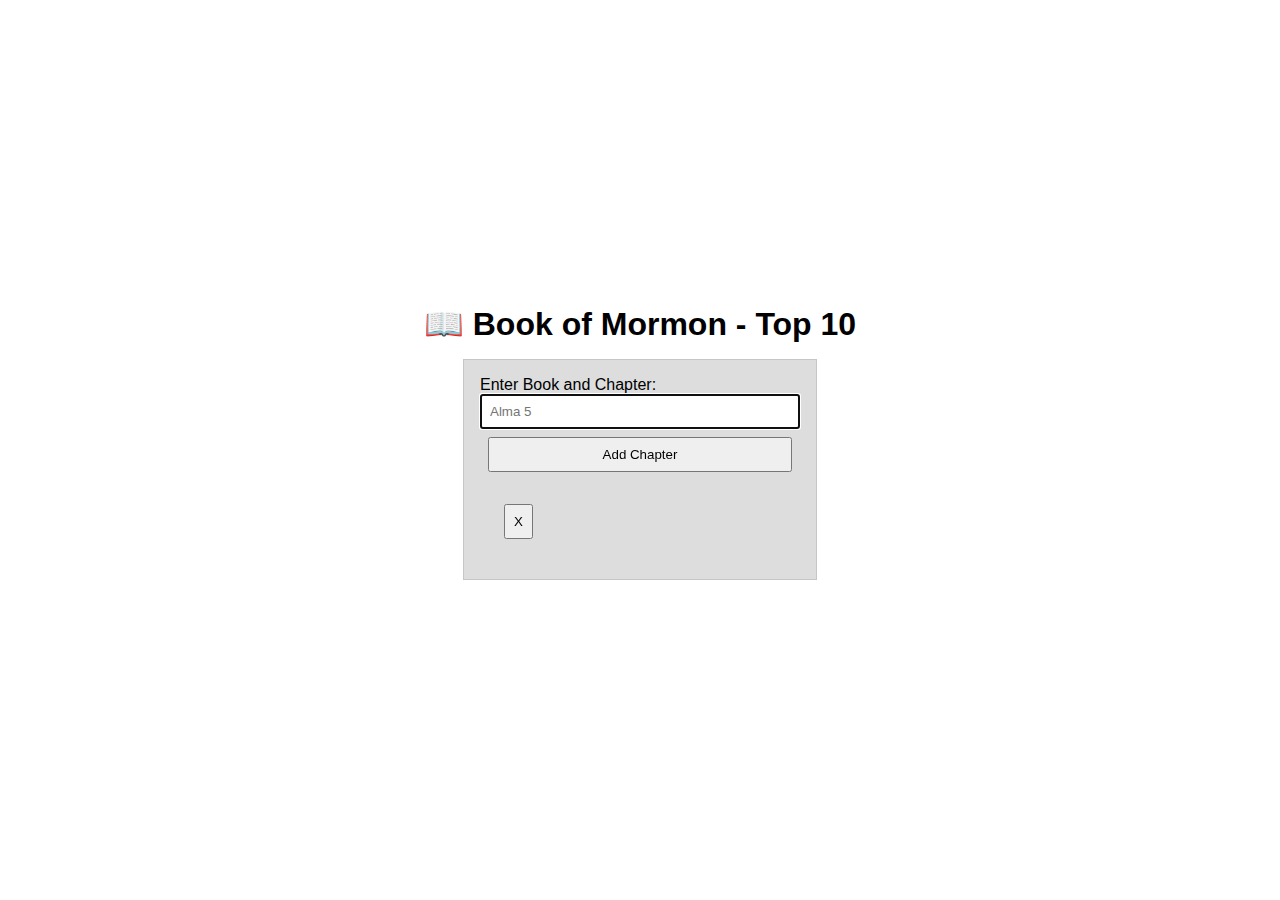
<file: week02/bom.html>
<!DOCTYPE html>
<html lang="en">

<head>
    <meta charset="utf-8">
    <meta name="viewport" content="width=device-width,initial-scale=1.0">
    <title>Book of Mormon Top 10</title>
    <meta name="description" content="BOM Top 10 Chapters">
    <meta name="author" content="Ernest Ojakol">
    <link rel="preconnect" href="https://fonts.googleapis.com">
    <link rel="preconnect" href="https://fonts.gstatic.com" crossorigin>
    <link
        href="https://fonts.googleapis.com/css2?family=Roboto:ital,wght@0,100;0,300;0,400;0,500;0,700;0,900;1,100;1,300;1,400;1,500;1,700;1,900&display=swap"
        rel="stylesheet">
    <link rel="stylesheet" href="styles/bom.css">
    <script defer src="scripts/bom.js"></script>
</head>

<body>
    <h1>📖 Book of Mormon - Top 10</h1>
    <main>
        <label for="favchap">Enter Book and Chapter: </label>
        <input type="text" id="favchap" placeholder="Alma 5">
        <button type="submit">Add Chapter</button>
        <ul id="list"></ul>
    </main>
    <footer>
    </footer>
</body>

</html>
</file>
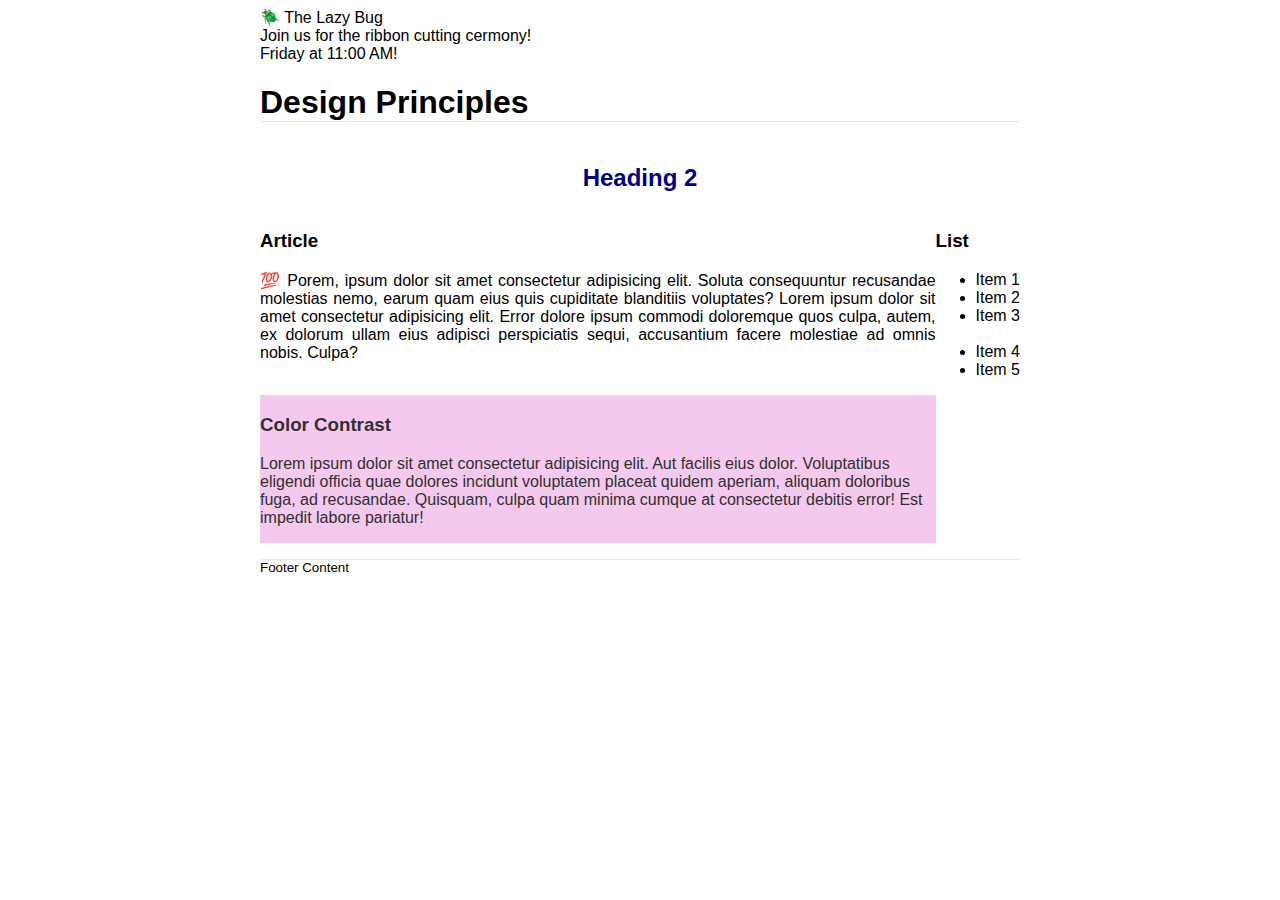
<file: week03/design.html>
<!DOCTYPE html5>
<html>

<head>
    <link rel="stylesheet" href="styles/design.css">
</head>

<body>
    <header>
        <!-- <marquee behavior="alternate" direction="right">🪲 The Lazy Bug<br>Join us for the ribbon cutting cermony!<br>Friday
            at 11:00 AM!</marquee> -->
        <div class="banner">🪲 The Lazy Bug<br>Join us for the ribbon cutting cermony!<br>Friday
        at 11:00 AM!</div>
        <h1>Design Principles</h1>
    </header>
    <main>
        <h2>Heading 2</h2>
        <section>
            <h3>Article</h3>
            <article>
                <p>💯 Porem, ipsum dolor sit amet consectetur adipisicing elit. Soluta consequuntur recusandae molestias
                    nemo, earum quam eius quis cupiditate blanditiis voluptates? Lorem ipsum dolor sit amet consectetur
                    adipisicing elit. Error dolore ipsum commodi doloremque quos culpa, autem, ex dolorum ullam eius
                    adipisci perspiciatis sequi, accusantium facere molestiae ad omnis nobis. Culpa?</p>
            </article>
        </section>
        <section>
            <h3>List</h3>
            <ul>
                <li>Item 1</li>
                <li>Item 2</li>
                <li>Item 3<br><br></li>
                <li>Item 4</li>
                <li>Item 5</li>
            </ul>
        </section>
        <div class="callout">
            <h3>Color Contrast</h3>
            <p>Lorem ipsum dolor sit amet consectetur adipisicing elit. Aut facilis eius dolor. Voluptatibus eligendi
                officia quae dolores incidunt voluptatem placeat quidem aperiam, aliquam doloribus fuga, ad recusandae.
                Quisquam, culpa quam minima cumque at consectetur debitis error! Est impedit labore pariatur!</p>
        </div>
    </main>
    <footer>
        Footer Content
    </footer>
</body>

</html>
</file>
<file: styles/base.css>
body {
    display: grid;
    grid-template-rows: auto 1fr auto;
    grid-template-columns: 1fr;
    height: 100vh;
    margin: 0;
    font-family: 'Open Sans', serif;
    background-color: #f9f9f9;
    color: #6a4141;
}

header {
    background-color: #56125e;
    text-align: center;
    color: #ffffff;
    border-radius: 10px;
}

main {
    display: grid;
    grid-template-columns: 1fr 1fr;
    gap: 20px;
}

.card {
    grid-column: auto;
    background-color: #f3e9f2;
    padding: 2px;
    border-radius: 10px;
    border-color: black;
    box-shadow: 0 0 10px rgba(0, 0, 0, 0.1);
    display: grid;
    grid-template-columns: 3fr 1fr;
    /* align-items: center; */
}

.card p {
    grid-column: 1;
    padding-top: 30px;
}

.card img {
    grid-column: 2;
    width: 100%;
    height: 200px;
    /* object-fit: cover; */
    border-radius: 10px;
    padding-top: 30px;
}

.card h2 {
    font-size: 1.5rem;
    margin-bottom: 5px;
    margin-top: 5px;
    background-color: #6f0062;
    color: white;
    padding: 15px;
    text-align: center;
}

footer {
    background-color: #360e33;
    padding: 20px;
    text-align: center;
    color: #ffffff;
    font-size: 1.3rem;
}

footer img {
    height: 15px;
    background-color: #8B0000;
}

nav {
    background-color: #eedffc;
    padding: 1em;
    text-align: center;
    border-radius: 10px;
    box-shadow: 0 0 10px rgba(0, 0, 0, 0.1);
}

nav a {
    text-decoration: none;
    color: #000000;
    margin: 0 20px;
    transition: color 0.2s ease;
}

nav a:hover {
    color: #43494f;
    border-top: 2px solid #333;
}

nav a.active {
    color: #007bff;
    border-bottom: 2px solid #007bff;
}

img {
    max-width: 200px;
    height: auto;
    border-radius: 8px;
}

.uganda {
    border-top: midnightblue;
    display: flex;
    align-items: flex-start;
    gap: 20px;
}

.uganda img.state-img {
    max-width: 100px;
    height: auto;
}

.resources {
    margin-bottom: 20px;
}

.resources ul {
    list-style: none;
    /* padding: 0;*/
    margin: 100px;
    text-align: center;
}

.resources li {
    margin-bottom: 10px;
    list-style-type: disc;
    width: fit-content;
}

.resources a {
    text-decoration: none;
    color: #337ab7;
    transition: color 0.2s ease;
}

.resources a:hover {
    color: #23527c;
}

.resources h2 {
    font-size: 1.5rem;
    margin-bottom: 5px;
    margin-top: 5px;
    background-color: #6f0062;
    color: white;
    padding: 15px;
    text-align: center;
}

main {
    width: 1250px;
    margin: 0 auto;
    padding: 20px;
    box-sizing: border-box;
}
</file>
<file: project/styles/jinja.css>
body {
    font-family: 'Roboto', sans-serif;
    margin: 0;
    padding: 0;
}

header {
    display: flex;
    justify-content: space-between;
    align-items: center;
    padding: 10px 20px;
    background-color: #004c98;
}

header img {
    height: 90px;
}

.navigation {
    display: none;
    flex-direction: column;
    list-style: none;
}

.navigation a {
    margin: 0 15px;
    text-decoration: none;
    color: #dedede;
    font-weight: 500;
    display: block;
    width: 100%;
    padding: 15px;
    text-align: center;
}

.navigation.open {
    display: flex;
    flex-direction: column;
}

.navigation a:hover {
    color: #007bff;
}

.hero {
    text-align: center;
    margin: 5px 0;
    width: 100%;
    overflow: hidden;
    position: relative;
}

.hero img {
    height: auto;
    width: 100%;
    object-fit: cover;
}

.hero-text {
    position: absolute;
    top: 50%;
    left: 50%;
    transform: translate(-50%, -50%);
    color: white;
    text-align: center;
    padding: 20px;
    background-color: rgba(0, 0, 0, 0.5);
    border-radius: 10px;
}

.hero-text h2,
.hero-text p {
    margin: 0;
}

h2 {
    text-align: center;
    margin-top: 20px;
}

section {
    padding: 20px;
    line-height: 1.6;
}

footer {
    text-align: center;
    padding: 20px;
    background-color: #f1f1f1;
}

footer p {
    margin: 5px 0;
}

#menu {
    font-size: 1.5rem;
    border: 0;
    background: none;
    color: #fefaf8;
    position: absolute;
    top: 2rem;
    right: 1rem;
}

#menu::before {
    content: "☰";
}

#menu.open::before {
    content: "❎";
}

.navigation.open a {
    display: block;
}

/* for the form */
input,
select,
textarea {
    display: block;
    min-width: 100%;
    height: 44px;
    border-radius: 0px;
    border: 1px solid #ccc;
    margin-top: 8px;
    font-size: 16px;
    padding: 4px 12px;
    resize: none;
}

input[type="radio"],
input[type="checkbox"] {
    height: initial;
    min-width: initial;
}

form span {
    font-size: 12px;
    color: darkblue;
}

input[type="submit"] {
    color: #fff;
    background-color: rgb(0, 72, 14);
    border: none;
    font-weight: bold;
}

label {
    display: block;
    font-size: 1.12em;
    font-weight: normal;
    color: #333;
}

form {
    display: flex;
    flex-direction: column;
    gap: 24px;
    grid-column: 2;
    height: max-content;
    border: 0px solid #2c0000;
    border-radius: 1px;
    padding: 2rem;
    background-color: #e6e6e6;
    box-shadow: 0 4px 10px rgba(1, 1, 1, 1);
    /* width: 800px; */
}
</file>
<file: project/styles/jinja-large.css>
@media screen and (min-width: 700px) {
    header {
        display: flex;
        align-items: center;
        justify-content: space-between;
    }

    #menu {
        display: none;
    }

    .navigation {
        display: flex;
        flex-direction: row;
        align-items: flex-end;
    }

    .navigation a {
        display: block;
        flex: 1 1 100%;
        padding-left: 40px;
        padding-right: 40px;
        margin: 0 15px;
        color: #dedede;
    }

    .navigation a:hover {
        color: #007bff;
        border-top: 2px solid #333;
    }

}
</file>
<file: styles/form.css>
* {
    box-sizing: border-box;
    margin: 0;
    padding: 0;
}

body {
    display: grid;
    grid-template-columns: 1fr 4fr 1fr;
    grid-template-rows: max-content 1fr max-content;
    justify-items: center;
    gap: 32px;
    height: 100vh;
    font-family: Roboto, sans-serif;
    background-color: #ece9e9;
}

h1 {
    text-align: center;
}

input,
select,
textarea {
    display: block;
    min-width: 100%;
    height: 44px;
    border-radius: 0px;
    border: 1px solid #ccc;
    margin-top: 8px;
    font-size: 16px;
    padding: 4px 12px;
    resize: none;
}

input[type="radio"],
input[type="checkbox"] {
    height: initial;
    min-width: initial;
}

form span {
    font-size: 12px;
    color: darkblue;
}

input[type="submit"] {
    color: #fff;
    background-color: rgb(0, 72, 14);
    border: none;
    font-weight: bold;
}

label,
h2 {
    display: block;
    font-size: 1.12em;
    font-weight: normal;
    color: #333;
}

h2 {
    margin-bottom: 8px;
}

form {
    display: flex;
    flex-direction: column;
    gap: 24px;
    grid-column: 2;
    height: max-content;
    border: 0px solid #2c0000;
    border-radius: 1px;
    padding: 2rem;
    background-color: #e6e6e6;
    box-shadow: 0 4px 10px rgba(1, 1, 1, 1);
}

.feedback {
    grid-column: 1;
}

header,
footer {
    display: flex;
    flex-direction: column;
    align-items: center;
    grid-column: 1 / span 3;
    gap: 8px;
    color: #0e0c06;
    background-color: #f5cfe6;
    padding: 2rem;
    width: 100%;
}

header p,
footer p {
    text-align: center;
}

.rating {
    display: flex;
    width: 100%;
    justify-content: space-between;
}

.rating input,
.features input {
    display: initial;
    margin-top: 0;
}

.rating label {
    display: flex;
    flex-flow: column-reverse;
}

.features {
    display: flex;
    flex-direction: column;
    gap: 8px;
}

.features label {
    display: flex;
    gap: 12px;
}

@media screen and (max-width: 840px) {
    .rating {
        flex-direction: column;
    }

    .rating label {
        display: flex;
        gap: 12px;
        flex-flow: row;
    }
}
</file>
<file: styles/uganda.css>
:root {
    --red: #cf0018;
    --yellow: #ffe056;
    --green: #000000;
    --white: #fff;
    --black: #000000;
    --border: 1px solid rgba(0, 0, 0, 0);
}

body {
    margin: 0;
    padding: 0;
    background-color: var(--black);
}

header {
    background-color: #eeff00;
    text-align: center;
    color: var(--black);
    padding: 1rem;
}

footer {
    background-color: var(--black);
    padding: 1.5rem;
    color: var(--white);
    text-align: center;
    font-family: Roboto, sans-serif;
    font-weight: 400;
    font-style: normal;
}

aside {
    background-color: #cf0018;
    padding: 0.5rem;
}

picture img {
    width: 100%;
    height: auto;
}

h1 {
    font-family: Roboto, sans-serif;
    font-weight: 900;
    font-style: normal;
}

h2 {
    padding: 1rem;
    font-family: Roboto, sans-serif;
    font-weight: 700;
    font-style: normal;
}

.card {
    background-color: #fff;
    border-radius: 0;
    margin-bottom: 1.5rem;
    margin-left: 1rem;
    margin-right: 1rem;
}

.card h2 {
    text-align: center;
    background-color: #eeff00;
    color: #000000;
}

.col-2 {
    display: grid;
    grid-template-columns: 1fr 1fr;
    gap: 0.5rem;
    padding: 1rem;
}

.label {
    font-size: 0.85rem;
    text-align: right;
    font-family: Roboto, sans-serif;
    font-weight: 700;
    font-style: normal;
}

.value {
    font-size: 0.9rem;
    font-family: Roboto, sans-serif;
    font-weight: 400;
    font-style: normal;
}


.weather img {
    width: 100px;
    height: 100px;
}

.weather {
    display: flex;
    flex-direction: column;
    align-items: center;
}
</file>
<file: styles/uganda-large.css>
@media screen and (min-width: 800px) {
    h1 {
        font-size: 2rem;
    }

    main {
        position: relative;
    }

    .card {
        border: var(--border);
        box-shadow: 0 0 2rem #000;
        opacity: 0.8;
    }

    .data {
        position: absolute;
        top: 2rem;
        left: 1rem;
    }

    .weather {
        position: absolute;
        bottom: 2rem;
        right: 1rem;
    }

    .weather h2::after {
        content: '⛅';
        position: absolute;
        right: 1rem;
        top: 2.1rem;
    }

    .weather img {
        display: none;
    }

    h2 {
        background-color: var(--green);
        border-radius: 0.5rem;
        margin-left: 1rem;
        margin-right: 1rem;
        color: var(--white);
    }

    .hero {
        z-index: 1;
    }

    .data,
    .weather {
        z-index: 2;
    }

}
</file>
<file: styles/temples.css>
body {
    margin: 0;
    padding: 0;
    font-family: "Roboto", sans-serif;
}

header {
    background-color: #780485;
    margin: 0;
    color: #FEFCFB;
    padding: 1rem;
}

h1,
h2 {
    font-family: "Roboto", sans-serif;
    font-weight: 700;
    font-style: normal;
}

h1 {
    text-align: left;
    margin-left: 1rem;
    font-size: 1.5rem;
}

#menu {
    font-size: 1.5rem;
    border: 0;
    background: none;
    color: #fefaf8;
    position: absolute;
    top: 2rem;
    right: 1rem;
}

#menu::before {
    content: "☰";
}

#menu.open::before {
    content: "❎";
}

.navigation {
    display: flex;
    flex-direction: column;
    list-style: none;
    max-width: 500px;
    margin: 1rem auto;
    background-color: #780485
}

.navigation a {
    color: #FEFCFB;
    text-decoration: none;
    display: none;
    padding: 1rem;
    font-family: "Roboto", sans-serif;
    font-weight: 400;
    font-style: normal;
}

h2 {
    text-align: center;
}

main {
    max-width: 800px;
    margin-left: auto;
    margin-right: auto;
    display: grid;
    grid-template-columns: 1fr;
}

figure {
    grid-template-columns: auto;
    justify-content: center;
    text-align: center;
}

figcaption {
    font-weight: 700;
    font-style: normal;
}

.container {
    grid-template-columns: 1fr;
}

footer {
    text-align: center;
    background-color: #780485;
    color: #fff;
    padding: 1rem;
    font-family: "Roboto", sans-serif;
    font-weight: 400;
    font-style: normal;
}

.navigation.open a {
    display: block;
}
</file>
<file: styles/temples-large.css>
@media screen and (min-width: 700px) {
    header {
        display: flex;
        align-items: center;
        justify-content: space-between;
    }

    #menu {
        display: none;
    }

    .navigation {
        display: flex;
        flex-direction: row;
        align-items: flex-end;
    }

    .navigation a {
        display: block;
        flex: 1 1 100%;
        padding-left: 40px;
        padding-right: 40px;
    }

    a:hover {
        border-top: 2px solid #333;
    }

    .container {
        padding-top: 25px;
        padding-bottom: 25px;
        display: grid;
        grid-template-columns: repeat(3, 1fr);
        gap: 16px;
    }

    figure {
        margin: 0;
    }

    img {
        width: 100%;
        height: auto;
    }
}
</file>
<file: project/styles/styles.css>
body {
    font-family: 'Roboto', sans-serif;
    margin: 0;
    padding: 0;
    background-color: #ecf0f1;
    color: #34495e;
}

header {
    background-color: #2980b9;
    color: white;
    padding: 20px;
    text-align: center;
}

h1 {
    margin: 0;
}

main {
    padding: 20px;
}

section {
    margin-bottom: 40px;
    background-color: white;
    border-radius: 8px;
    box-shadow: 0 2px 5px rgba(0, 0, 0, 0.1);
    padding: 20px;
}

h2 {
    color: #2980b9;
}

.color-scheme {
    display: flex;
    align-items: center;
    margin-top: 10px;
}

.color-box {
    width: 50px;
    height: 50px;
    margin-right: 10px;
    border-radius: 5px;
}

.font-sample {
    margin-top: 10px;
}

footer {
    text-align: center;
    padding: 20px;
    background-color: #2980b9;
    color: white;
    position: relative;
    bottom: 0;
    width: 100%;
}

@media (max-width: 600px) {
    main {
        padding: 10px;
    }

    section {
        padding: 15px;
    }

    .color-box {
        width: 40px;
        height: 40px;
    }
}
</file>
<file: week01/styles/layout.css>
* {
    box-sizing: border-box;
    margin: 0;
    padding: 0;
}

body {
    font-family: Arial, sans-serif;
    line-height: 1.6;
}

/* Holy Grail Layout */

header,
footer {
    background-color: #f0f0f0;
    padding: 1em;
    text-align: center;
}

main {
    display: grid;
    grid-template: auto 1fr auto / auto 1fr auto;
    min-height: 100vh;
}

aside {
    background-color: #e0e0e0;
    padding: 1em;
    width: 200px;
}

nav {
    display: flex;
    justify-content: space-between;
}

nav a {
    margin-right: 20px;
}

nav a:last-child {
    margin-right: 0;
}
</file>
<file: week02/styles/bom.css>
* {
    margin: 0;
    padding: 0;
}

body {
    height: 100vh;
    display: flex;
    flex-direction: column;
    align-items: center;
    justify-content: center;
    font-family: Acme, Arial, sans-serif;
}

h1 {
    font-size: 1.5rem;
}

main {
    margin: 1rem auto;
    border: 1px solid rgba(0, 0, 0, 0.1);
    padding: 1rem;
    background-color: #ddd;
    display: flex;
    flex-direction: column;
}

input,
button {
    padding: 0.5rem;
}

button {
    margin: 0.5rem;
}

.delete {
    width: fit-content;
}

.input {
    display: flex;
    gap: 1rem;
}

.list {
    padding: 0.5rem;
}

ul {
    margin: 1rem;
    list-style: none;
}

li {
    display: flex;
    align-items: center;
    justify-content: space-between;
}

@media only screen and (min-width: 32.5em) {
    h1 {
        font-size: 2rem;
    }

    main {
        width: 320px;
    }
}
</file>
<file: week03/styles/design.css>
body {
    font-family: Roboto, helvetica, sans-serif;
}

header,
main,
footer {
    max-width: 760px;
    margin: 0 auto;
}

marquee {
    padding: 1rem;
    background-color: #eee;
}

h1 {
    border-bottom: 1px solid rgba(0, 0, 0, 0.1);
}

main {
    display: grid;
}

h2 {
    color: navy;
    text-align: center;
    grid-column: 1/3;
}

article p {
    text-align: justify;
}

.callout {
    color: #313131;
    background-color: #f5c8ed;
}

footer {
    margin-top: 1rem;
    border-top: 1px solid rgba(0, 0, 0, 0.1);
    font-size: smaller;
    text-align: left;
}
</file>
